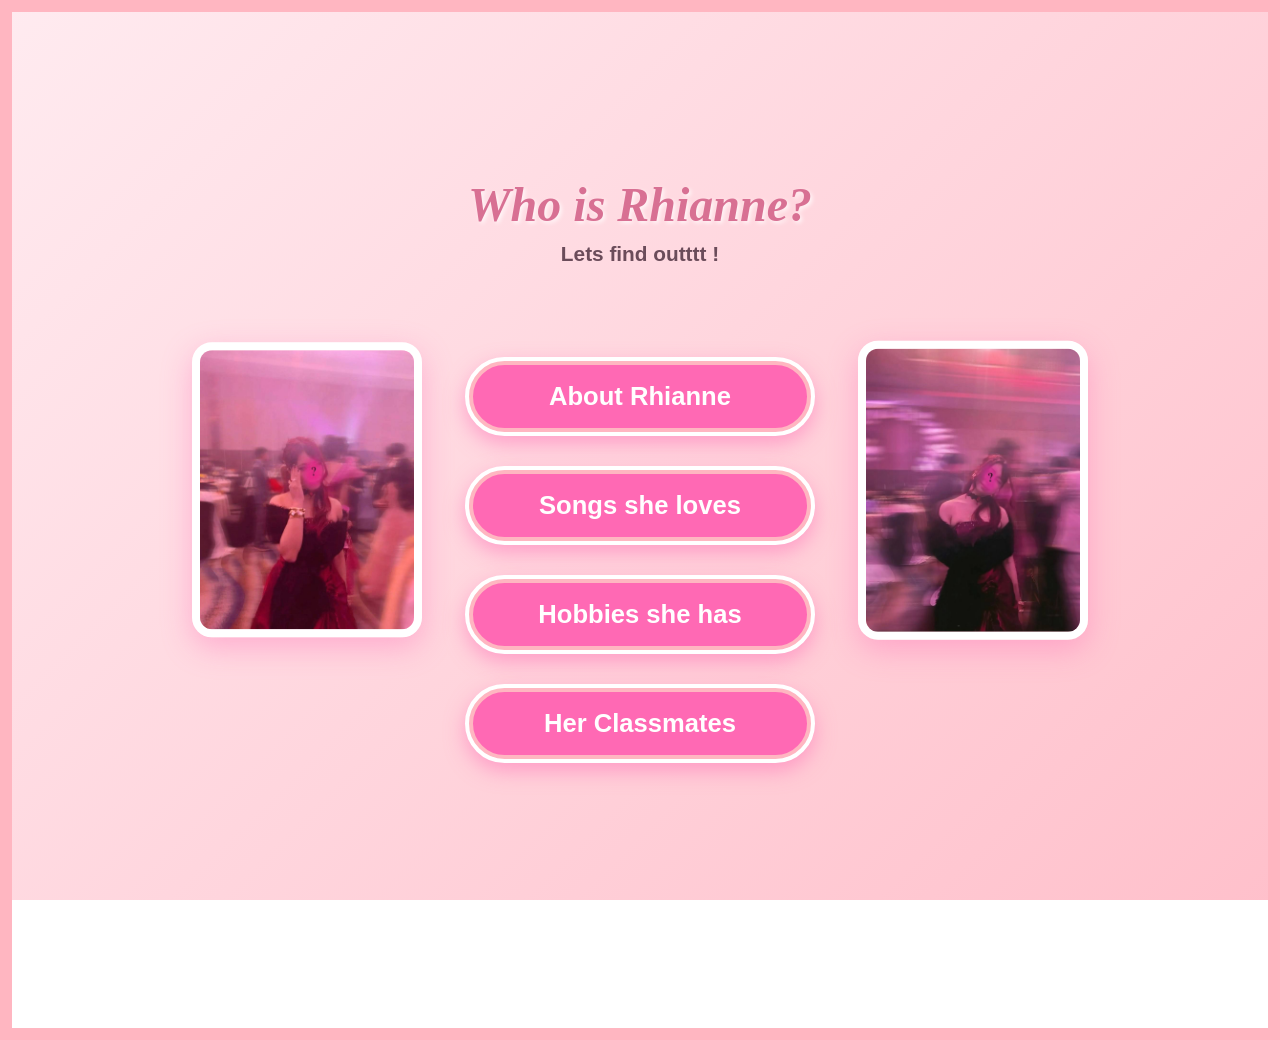
<file: index.html>
<!DOCTYPE html>
<html lang="en">
<head>
    <meta charset="UTF-8">
    <meta name="viewport" content="width=device-width, initial-scale=1.0">
    <title>Rika's Music World</title>
    <link rel="stylesheet" href="styles.css">
</head>
<body>

       <!-- Floating Elements (Lots of them!) -->
    <div class="floating-elements">
        
        <!-- Music Notes -->
        <div class="float-item float-note">♪</div>
        <div class="float-item float-note">♫</div>
        <div class="float-item float-note">♬</div>
        <div class="float-item float-note">♪</div>
        <div class="float-item float-note">♫</div>
        
        <!-- White Hearts -->
        <div class="float-item float-white-heart">♡</div>
        <div class="float-item float-white-heart">♡</div>
        <div class="float-item float-white-heart">♡</div>
        
        <!-- Pink Hearts -->
        <div class="float-item float-pink-heart">♥</div>
        <div class="float-item float-pink-heart">♥</div>
        <div class="float-item float-pink-heart">♥</div>
        
        <!-- Ribbons -->
        <div class="float-item float-ribbon">🎀</div>
        <div class="float-item float-ribbon">🎀</div>
        <div class="float-item float-ribbon">🎀</div>
    </div>

       <div class="front-page">
        
        <!-- Left Image -->
        <img src="left.jpg" alt="Left Decoration" class="big-side-img left-img">
        
        <!-- Right Image -->
        <img src="right.jpg" alt="Right Decoration" class="big-side-img right-img">

        <!-- Center Content (Title & Buttons) -->

        <div class="center-content">
            <header>
                <h1>Who is Rhianne?</h1>
                <p>Lets find outttt !</p>
            </header>

            <nav class="heart-nav">
                <a href="about.html">About Rhianne</a>
                <a href="songs.html">Songs she loves</a>
                <a href="hobby.html">Hobbies she has</a>
                <a href="classmates.html">Her Classmates</a>
            </nav>
        </div>
</body>
</html>
</file>
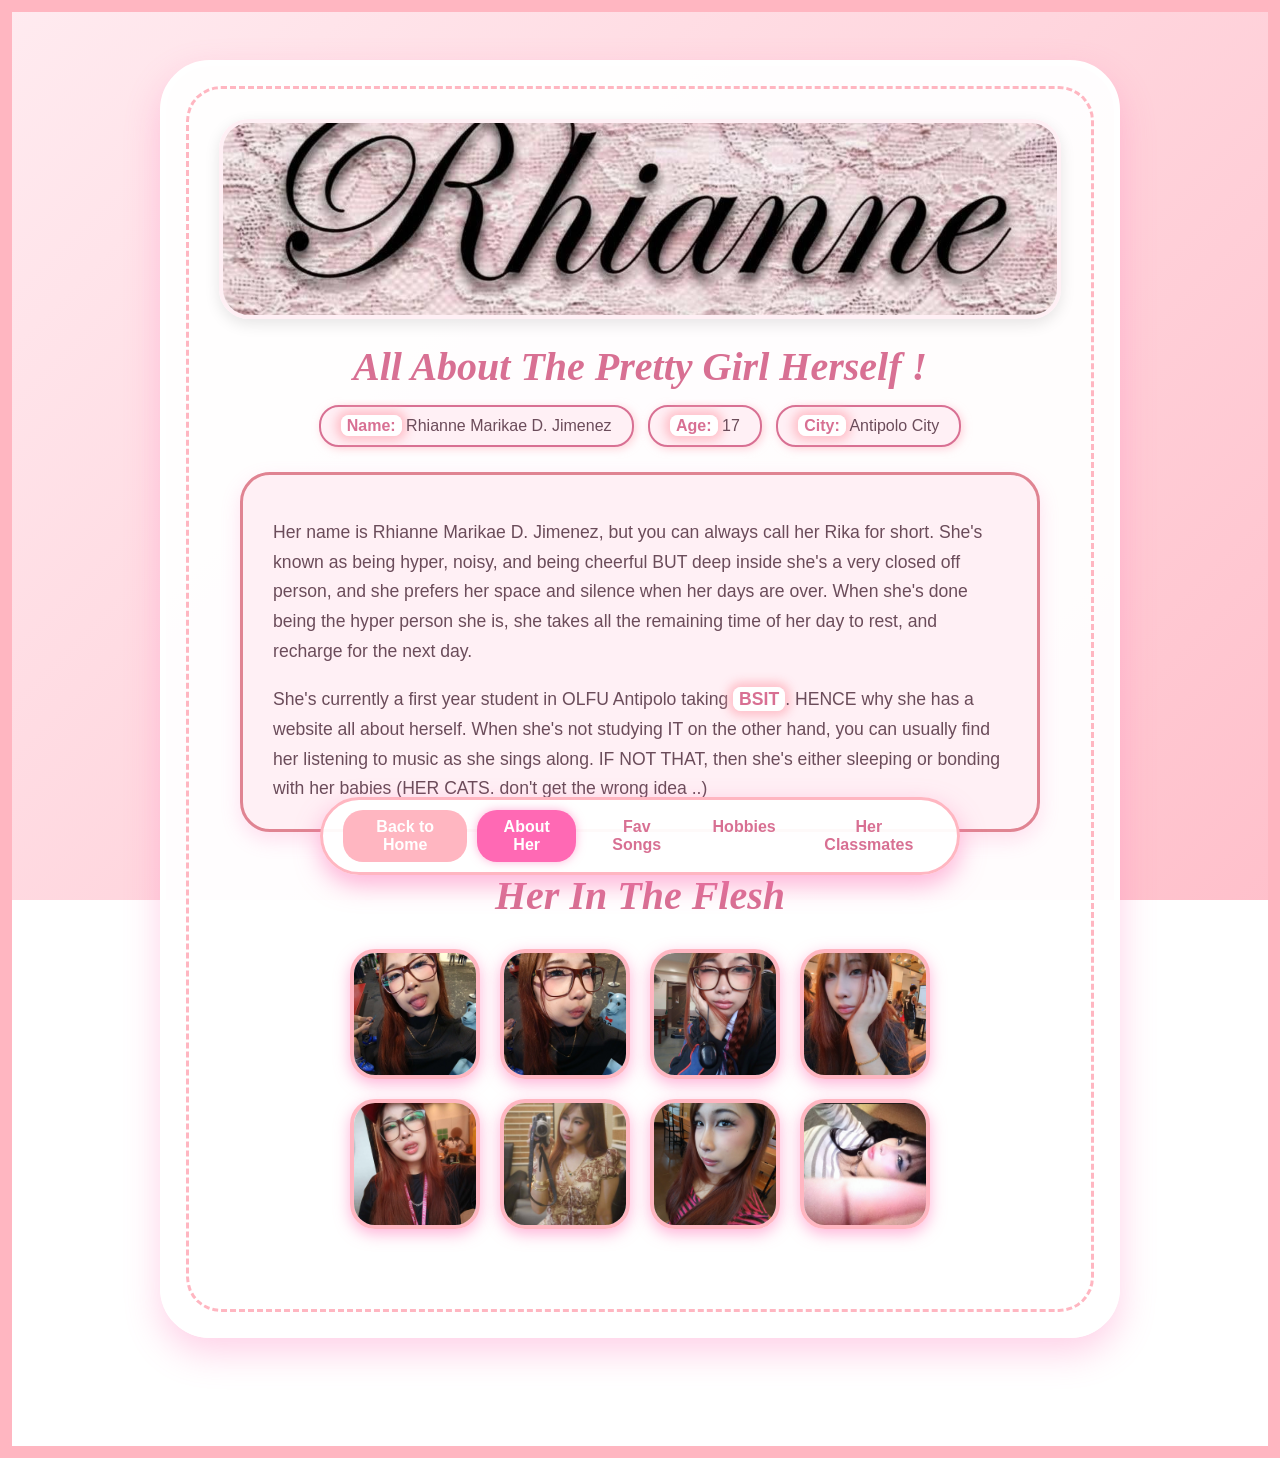
<file: about.html>
<!DOCTYPE html>
<html lang="en">
<head>
    <meta charset="UTF-8">
    <meta name="viewport" content="width=device-width, initial-scale=1.0">
    <title>About Rhianne</title>
    <link rel="stylesheet" href="styles.css">
</head>
<body>
       <!-- Floating Elements (Lots of them!) -->
    <div class="floating-elements">
        
        <!-- Music Notes -->
        <div class="float-item float-note">♪</div>
        <div class="float-item float-note">♫</div>
        <div class="float-item float-note">♬</div>
        <div class="float-item float-note">♪</div>
        <div class="float-item float-note">♫</div>
        
        <!-- White Hearts -->
        <div class="float-item float-white-heart">♡</div>
        <div class="float-item float-white-heart">♡</div>
        <div class="float-item float-white-heart">♡</div>
        
        <!-- Pink Hearts -->
        <div class="float-item float-pink-heart">♥</div>
        <div class="float-item float-pink-heart">♥</div>
        <div class="float-item float-pink-heart">♥</div>
        
        <!-- Ribbons -->
        <div class="float-item float-ribbon">🎀</div>
        <div class="float-item float-ribbon">🎀</div>
        <div class="float-item float-ribbon">🎀</div>
    </div>


    <main>
        <div class="content-card">
            <div class="inner-border">
                <!-- The Banner image -->
                <img src="image2.jpg" alt="Rhianne Banner" class="banner-img">
                
                <h2>All About The Pretty Girl Herself ! </h2>
                
                
                <div class="info-bubble"><strong>Name:</strong> Rhianne Marikae D. Jimenez</div>
                <div class="info-bubble"><strong>Age:</strong> 17</div>
                <div class="info-bubble"><strong>City:</strong> Antipolo City</div>
                
                               <div class="story-bubble">
                    <p>
                        Her name is Rhianne Marikae D. Jimenez, but you can always call her Rika for short. She's known as being hyper, noisy, and being cheerful BUT deep inside she's a very closed off person, and she prefers her space and silence when her days are over. When she's done being the hyper person she is, she takes all the remaining time of her day to rest, and recharge for the next day. 
                    </p>

                    <p>
                        She's currently a first year student in OLFU Antipolo taking <strong>BSIT</strong>. HENCE why she has a website all about herself. When she's not studying IT on the other hand, you can usually find her listening to music as she sings along. IF NOT THAT, then she's either sleeping or bonding with her babies (HER CATS. don't get the wrong idea ..)
                    </p>
                </div>

                <!-- Silly Images Heart Grid -->
                                <h2 style="color: #d87093; font-family: Georgia; margin-top: 30px;">Her In The Flesh</h2>
                
               <div class="heart-photo-grid">
                    <!-- Top Row: 4 images -->
                    <div class="photo-row">
                        <img src="ria1.jpg" alt="Silly 1">
                        <img src="ria2.jpg" alt="Silly 2">
                        <img src="ria3.jpg" alt="Silly 3">
                        <img src="ria4.jpg" alt="Silly 4">
                    </div>
                    
                    <!-- Bottom Row: 4 images -->
                    <div class="photo-row">
                        <img src="ria5.jpg" alt="Silly 5">
                        <img src="ria6.jpg" alt="Silly 6">
                        <img src="ria7.jpg" alt="Silly 7">
                        <img src="ria8.jpg" alt="Silly 8">
                    </div>
                </div>

                    <!-- Bottom Navigation -->
    <nav class="bottom-nav">
        
        <a href="index.html" class="home-btn">Back to Home</a>
        <a href="about.html" class="active">About Her</a>
        <a href="songs.html">Fav Songs</a>
        <a href="hobby.html">Hobbies</a>
        <a href="classmates.html">Her Classmates</a>
    </nav>
</body>
</html>
</file>
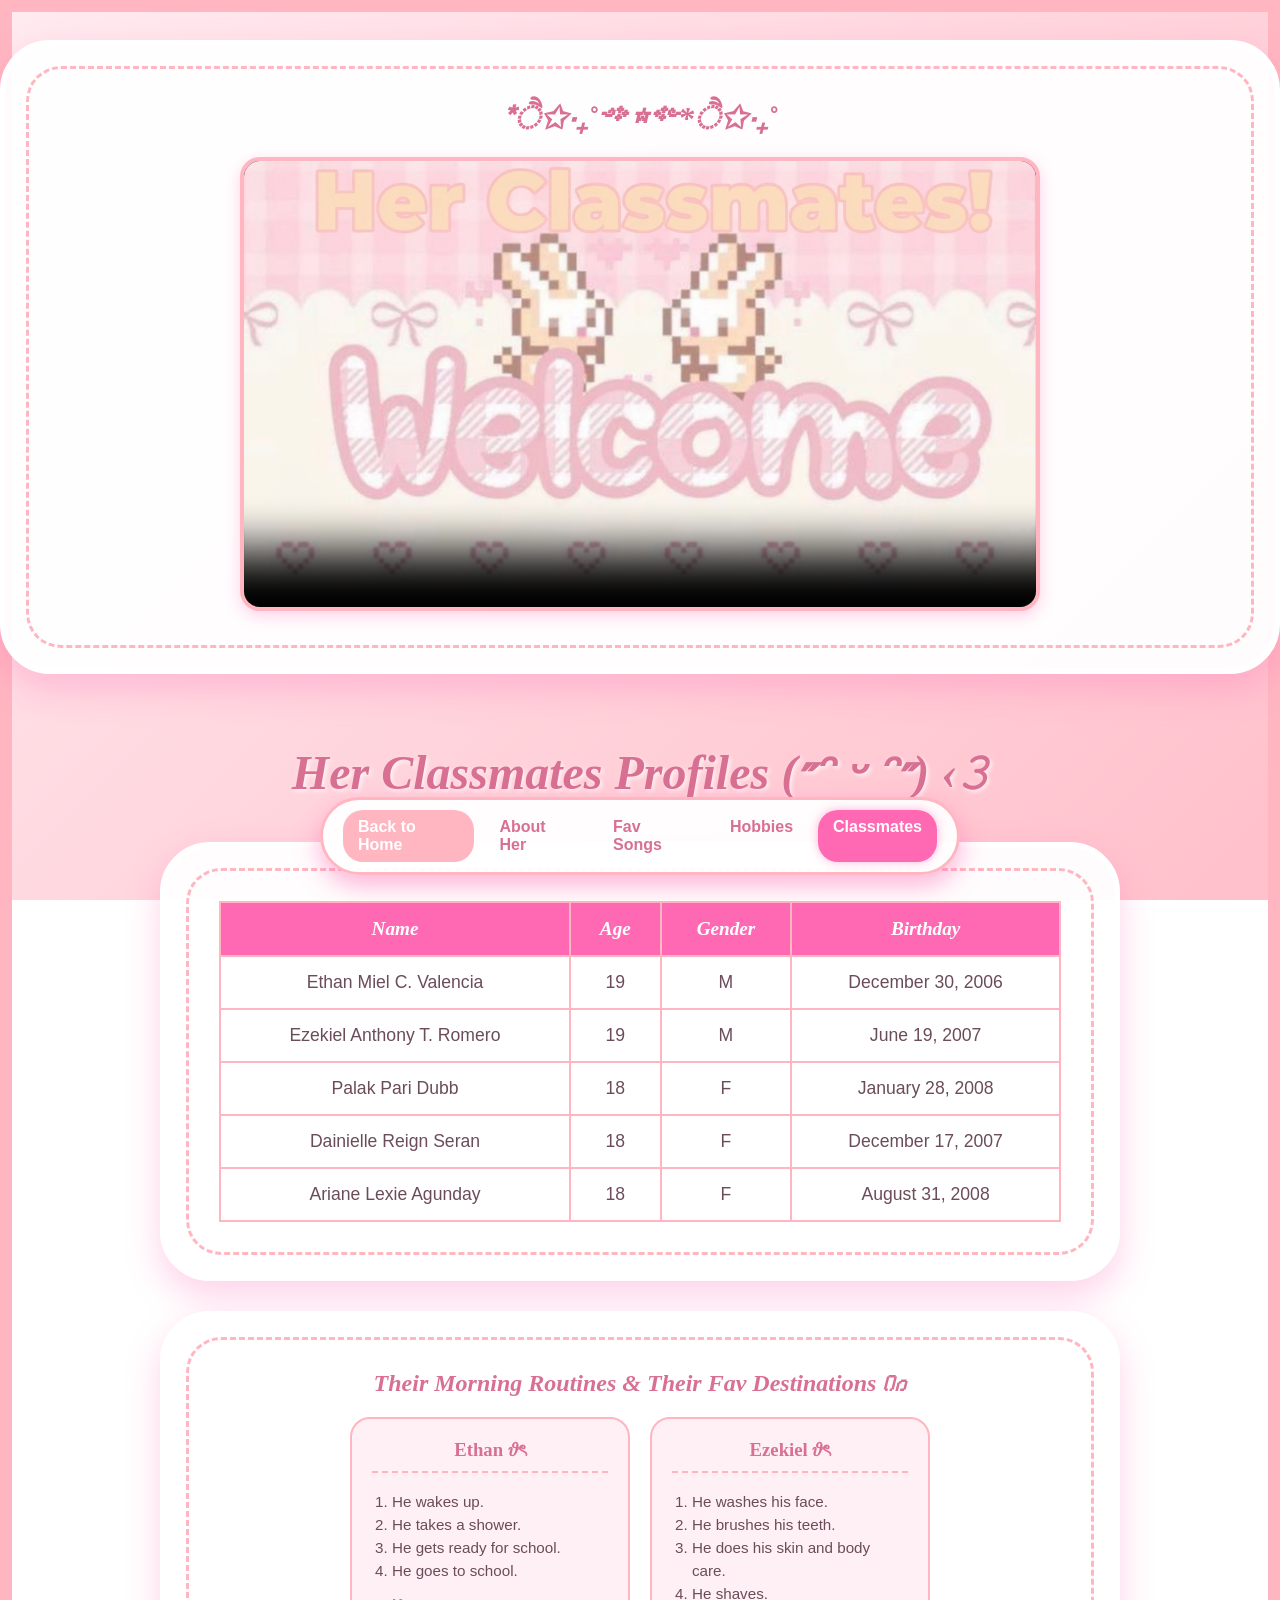
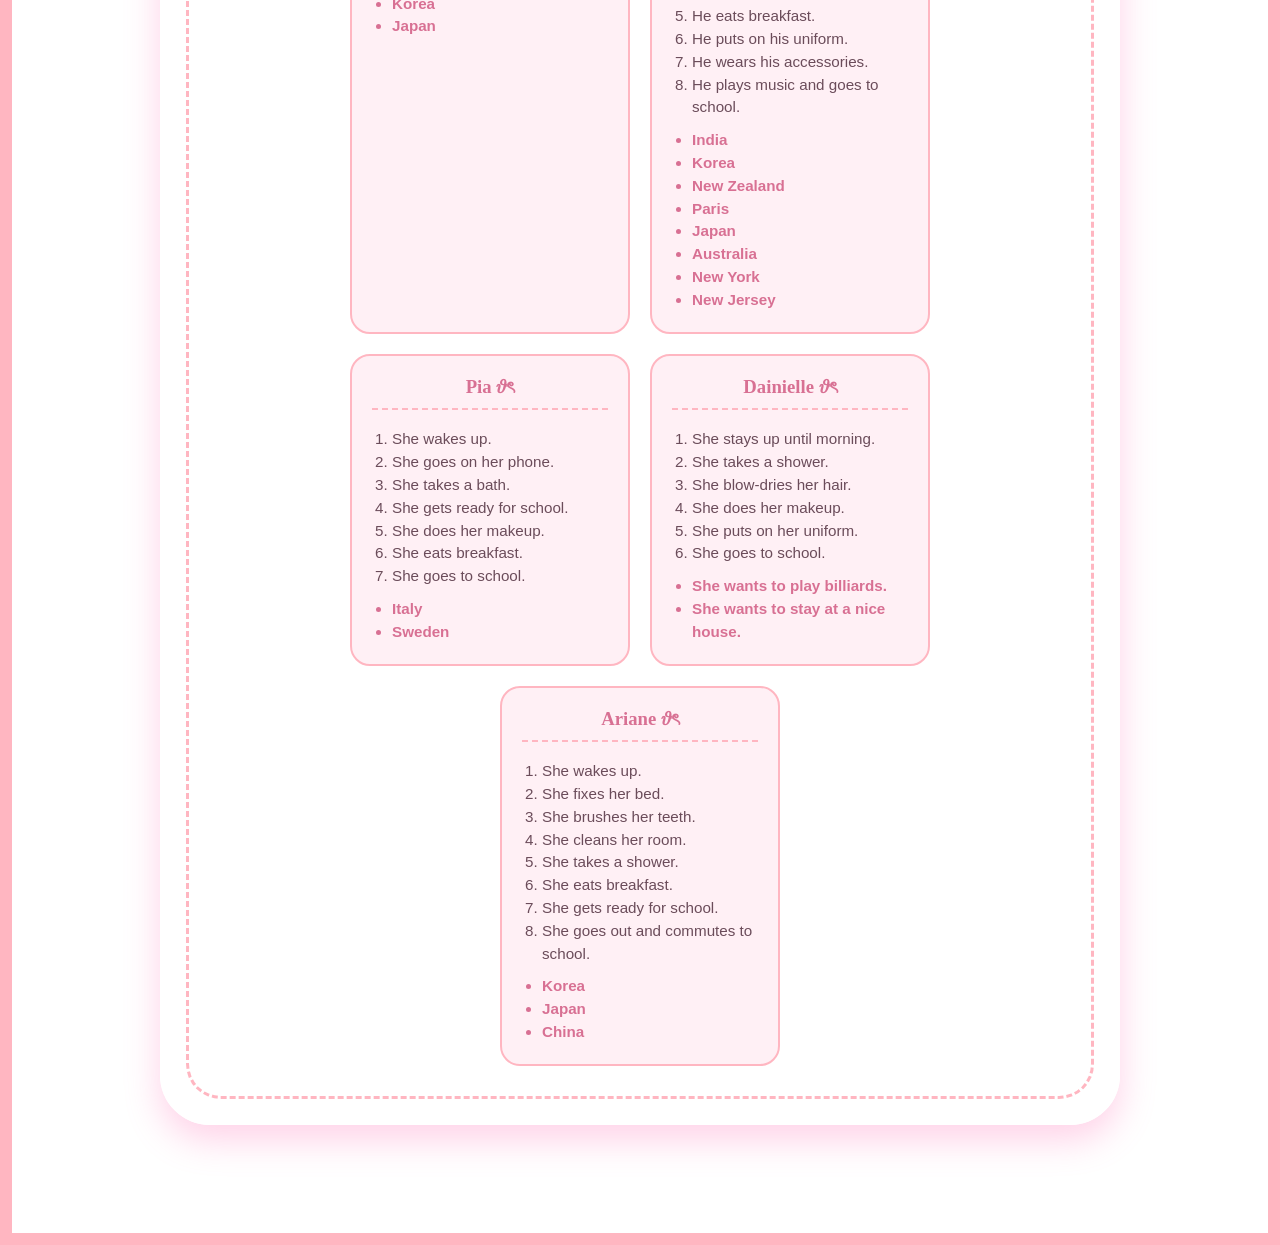
<file: classmates.html>
<!DOCTYPE html>
<html lang="en-US">
<head>
    <meta charset="UTF-8">
    <meta name="viewport" content="width=device-width, initial-scale=1.0">
    <title>All about her Classmates</title>
    
    <link rel="stylesheet" href="style.css">
</head>
<body>

    <div class="content-card video-container">
        <div class="inner-border">
            <h2 class="video-title">*ੈ✩‧₊˚༺☆༻*ੈ✩‧₊˚</h2>
            
            <video class="group-video" controls poster="thumbnail.jpg">
                <source src="video.mp4" type="video/mp4">
                Your browser does not support the video tag.
            </video>
        </div>
    </div>

    <div class="floating-elements">
        <div class="float-item float-note">♪</div>
        <div class="float-item float-note">♪</div>
        <div class="float-item float-note">♪</div>
        <div class="float-item float-note">♪</div>

        <div class="float-item float-white-heart">♡</div>
        <div class="float-item float-white-heart">♡</div>
        <div class="float-item float-white-heart">♡</div>
        <div class="float-item float-white-heart">♡</div>

        <div class="float-item float-pink-heart">♥</div>
        <div class="float-item float-pink-heart">♥</div>
        <div class="float-item float-pink-heart">♥</div>
        <div class="float-item float-pink-heart">♥</div>

        <div class="float-item float-ribbon">🎀</div>
        <div class="float-item float-ribbon">🎀</div>
        <div class="float-item float-ribbon">🎀</div>
        <div class="float-item float-ribbon">🎀</div>

        <div class="float-item float-note">♫</div>
        <div class="float-item float-note">♫</div>
        <div class="float-item float-note">♫</div>
        <div class="float-item float-note">♫</div>

    </div>

    <main>
        <header>
            <h1>Her Classmates Profiles (˶ᵔ ᵕ ᵔ˶) ‹𝟹 </h1>
        </header>

        <!-- THE TABLE SECTION -->
        <div class="content-card">
            <div class="inner-border">
                <table>
                    <thead>
                        <tr>
                            <th>Name</th>
                            <th>Age</th>
                            <th>Gender</th>
                            <th>Birthday</th>
                        </tr>
                    </thead>
                    <tbody>
                        <tr>
                            <td>Ethan Miel C. Valencia</td>
                            <td>19</td>
                            <td>M</td>
                            <td>December 30, 2006</td>
                        </tr>
                        <tr>
                            <td>Ezekiel Anthony T. Romero</td>
                            <td>19</td>
                            <td>M</td>
                            <td>June 19, 2007</td>
                        </tr>
                        <tr>
                            <td>Palak Pari Dubb</td>
                            <td>18</td>
                            <td>F</td>
                            <td>January 28, 2008</td>
                        </tr>
                        <tr>
                            <td>Dainielle Reign Seran</td>
                            <td>18</td>
                            <td>F</td>
                            <td>December 17, 2007</td>
                        </tr>
                        <tr>
                            <td>Ariane Lexie Agunday</td>
                            <td>18</td>
                            <td>F</td>
                            <td>August 31, 2008</td>
                        </tr>
                    </tbody>
                </table>
            </div>
        </div>

        <!-- THE LISTS SECTION (Based on your whiteboard notes) -->
        <div class="content-card" style="margin-top: 30px;">
            <div class="inner-border">
                <h2 style="font-family: Georgia; color: #d87093; font-style: italic; margin-top: 0;">Their Morning Routines & Their Fav Destinations Ი𐑼 </h2>
                
                <div class="list-container">
                    <!-- Student 1 -->
                    <div class="student-list">
                        <h3>Ethan 𝜗ৎ </h3>
                        <ol>
                            <li>He wakes up.</li>
                            <li>He takes a shower.</li>
                            <li>He gets ready for school.</li>
                            <li>He goes to school.</li>
                        </ol>
                        <ul>
                            <li>Korea</li>
                            <li>Japan</li>
                        </ul>
                    </div>

                    <!-- Student 2 -->
                    <div class="student-list">
                        <h3>Ezekiel 𝜗ৎ </h3>
                        <ol>
                            <li>He washes his face.</li>
                            <li>He brushes his teeth.</li>
                            <li>He does his skin and body care.</li>
                            <li>He shaves.</li>
                            <li>He eats breakfast.</li>
                            <li>He puts on his uniform.</li>
                            <li>He wears his accessories.</li>
                            <li>He plays music and goes to school.</li>
                        </ol>
                        <ul>
                            <li>India</li>
                            <li>Korea</li>
                            <li>New Zealand</li>
                            <li>Paris</li>
                            <li>Japan</li>
                            <li>Australia</li>
                            <li>New York</li>
                            <li>New Jersey</li>
                        </ul>
                    </div>

                    <!-- Student 3 -->
                    <div class="student-list">
                        <h3>Pia 𝜗ৎ </h3>
                        <ol>
                            <li>She wakes up.</li>
                            <li>She goes on her phone.</li>
                            <li>She takes a bath.</li>
                            <li>She gets ready for school.</li>
                            <li>She does her makeup.</li>
                            <li>She eats breakfast.</li>
                            <li>She goes to school.</li>
                        </ol>
                        <ul>
                            <li>Italy</li>
                            <li>Sweden</li>
                        </ul>
                    </div>

                    <!-- Student 4 -->
                    <div class="student-list">
                        <h3>Dainielle 𝜗ৎ </h3>
                        <ol>
                            <li>She stays up until morning.</li>
                            <li>She takes a shower.</li>
                            <li>She blow-dries her hair.</li>
                            <li>She does her makeup.</li>
                            <li>She puts on her uniform.</li>
                            <li>She goes to school.</li>
                        </ol>
                        <ul>
                            <li>She wants to play billiards.</li>
                            <li>She wants to stay at a nice house.</li>
                        </ul>
                    </div>

                    <!-- Student 5 -->
                    <div class="student-list">
                        <h3>Ariane 𝜗ৎ </h3>
                        <ol>
                            <li>She wakes up.</li>
                            <li>She fixes her bed.</li>
                            <li>She brushes her teeth.</li>
                            <li>She cleans her room.</li>
                            <li>She takes a shower.</li>
                            <li>She eats breakfast.</li>
                            <li>She gets ready for school.</li>
                            <li>She goes out and commutes to school.</li>
                        </ol>
                        <ul>
                            <li>Korea</li>
                            <li>Japan</li>
                            <li>China</li>
                        </ul>
                    </div>
                </div>
            </div>
        </div>
    </main>

<nav class="bottom-nav">
        <a href="index.html" class="home-btn">Back to Home</a>
        <a href="about.html" >About Her</a>
        <a href="songs.html">Fav Songs</a>
        <a href="hobby.html">Hobbies</a>
     <a href="classmates.html"class="active">Classmates</a>
    </nav>
    
</body>
</html>
</file>
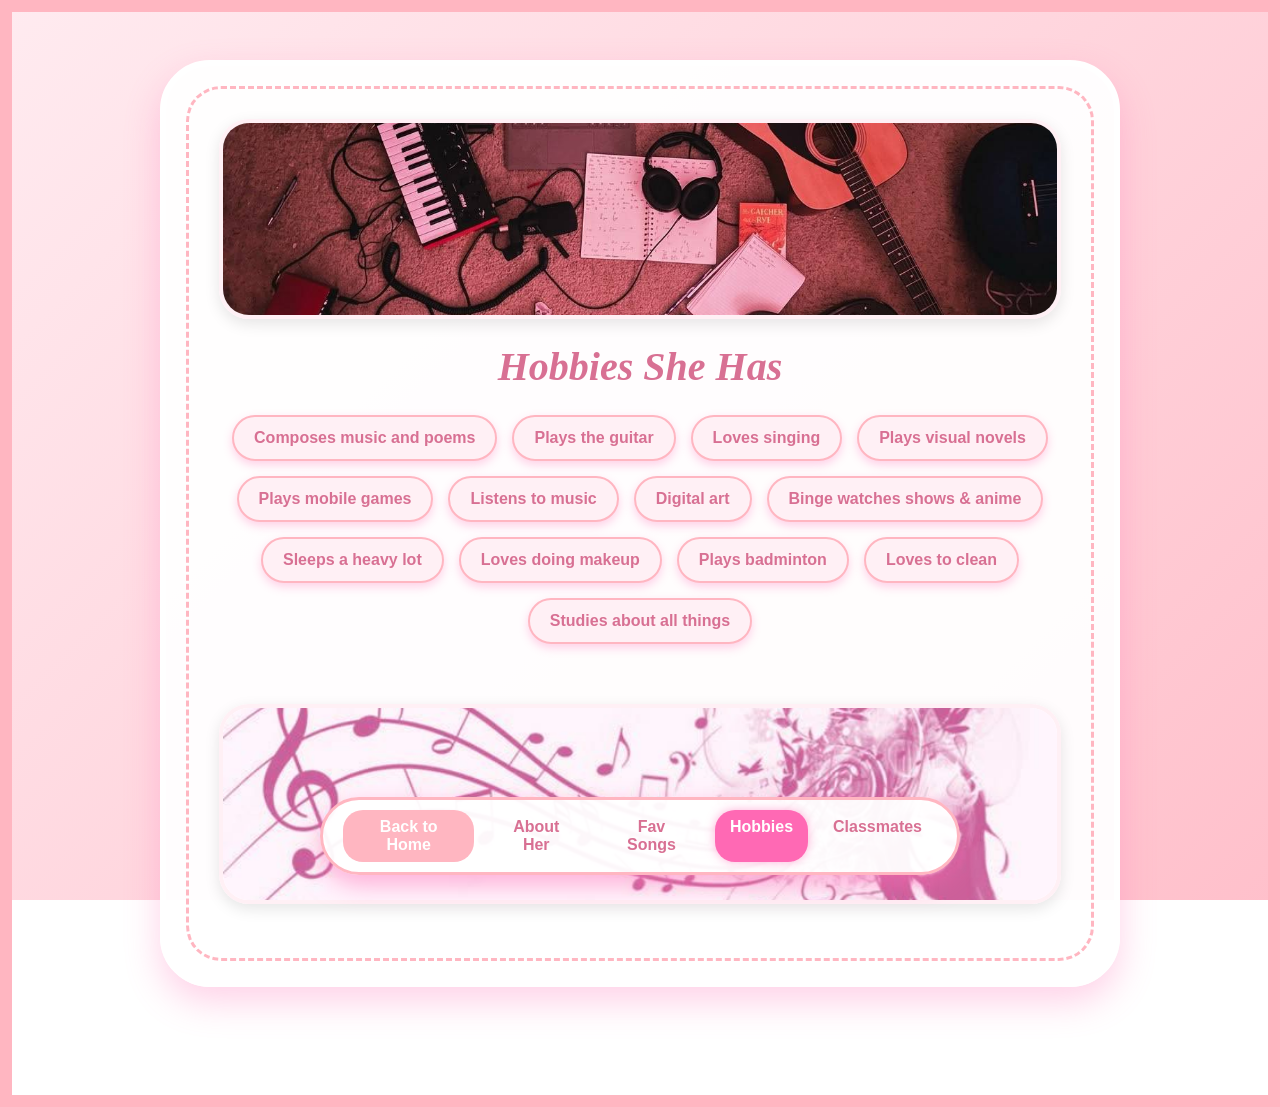
<file: hobby.html>
<!DOCTYPE html>
<html lang="en">
<head>
    <meta charset="UTF-8">
    <meta name="viewport" content="width=device-width, initial-scale=1.0">
    <title>Hobbies She Has</title>
    <link rel="stylesheet" href="styles.css">
</head>
<body>
    <!-- Floating Elements -->
    <div class="floating-elements">
        <div class="float-item float-note">♪</div>
        <div class="float-item float-white-heart">♡</div>
        <div class="float-item float-pink-heart">♥</div>
        <div class="float-item float-ribbon">🎀</div>
        <div class="float-item float-note">♫</div>
        <div class="float-item float-white-heart">♡</div>
    </div>

    <main>
        <div class="content-card">
            <div class="inner-border">
                <!-- Top Banner -->
                <img src="image4.jpg" alt="Music Setup Banner" class="banner-img">
                
                <h2>Hobbies She Has</h2>
                
                <!-- The Hobby Boxes Grid -->
                <div class="hobby-grid">
                    <div class="hobby-box">Composes music and poems</div>
                    <div class="hobby-box">Plays the guitar</div>
                    <div class="hobby-box">Loves singing</div>
                    <div class="hobby-box">Plays visual novels</div>
                    <div class="hobby-box">Plays mobile games</div>
                    <div class="hobby-box">Listens to music</div>
                    <div class="hobby-box">Digital art</div>
                    <div class="hobby-box">Binge watches shows & anime</div>
                    <div class="hobby-box">Sleeps a heavy lot</div>
                    <div class="hobby-box">Loves doing makeup</div>
                    <div class="hobby-box">Plays badminton</div>
                    <div class="hobby-box">Loves to clean</div>
                    <div class="hobby-box">Studies about all things</div>
                </div>
                
                <!-- Bottom Banner -->
                <img src="image1.jpg" alt="Pink Music Notes Banner" class="banner-img" style="margin-top: 30px;">
                
                    <!-- Bottom Navigation -->
    <nav class="bottom-nav">
        <a href="index.html" class="home-btn">Back to Home</a>
        <a href="about.html">About Her</a>
        <a href="songs.html">Fav Songs</a>
        <a href="hobby.html" class="active">Hobbies</a>
        <a href="classmates.html">Classmates</a>
    </nav>
</body>
</html>
</file>
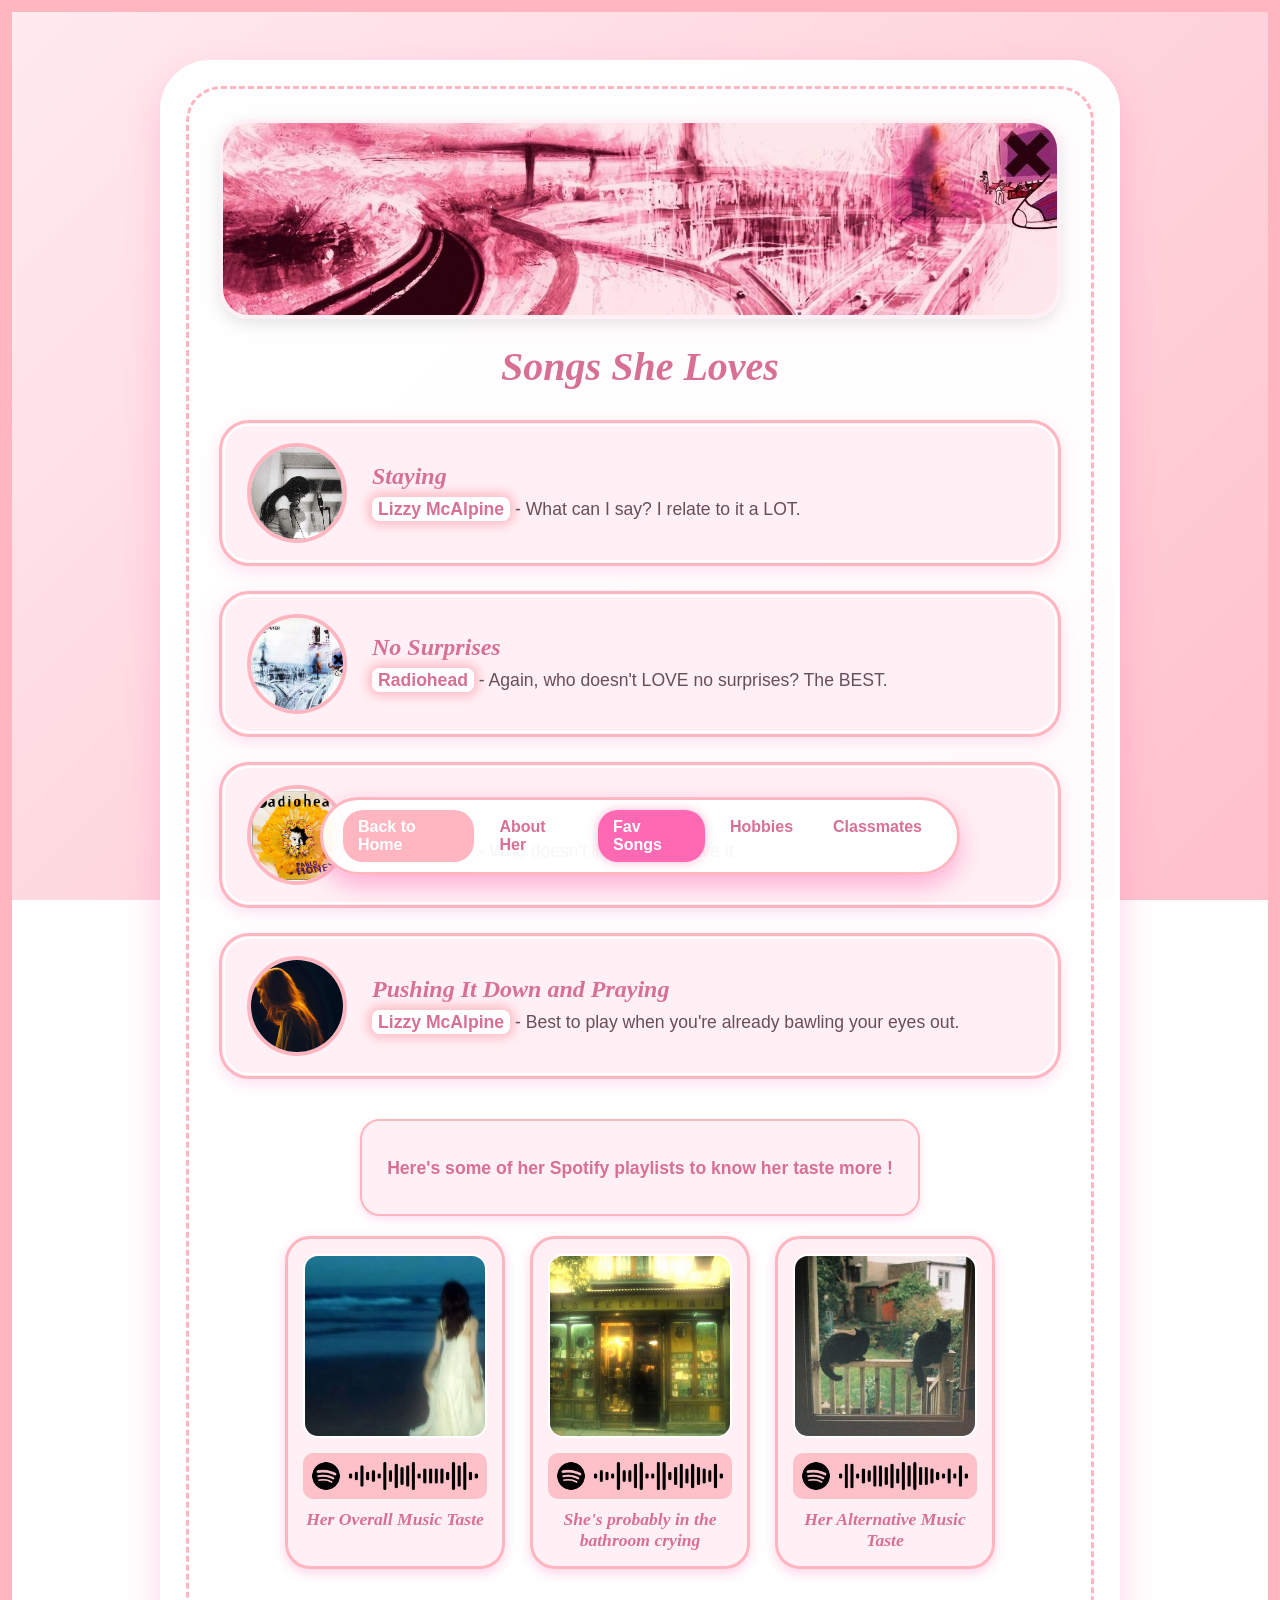
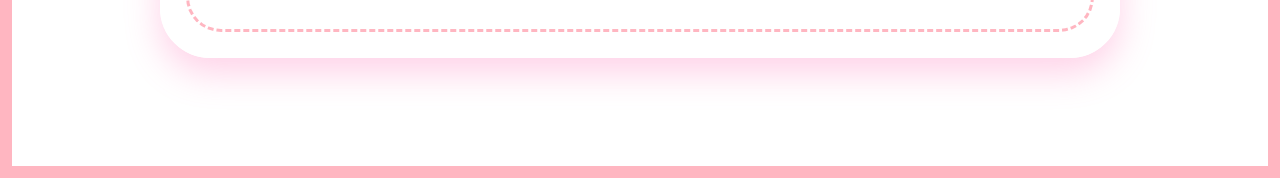
<file: songs.html>
<!DOCTYPE html>
<html lang="en">
<head>
    <meta charset="UTF-8">
    <meta name="viewport" content="width=device-width, initial-scale=1.0">
    <title>Songs She Loves</title>
    <link rel="stylesheet" href="styles.css">
</head>
<body>
    <!-- Floating Elements -->
    <div class="floating-elements">
        <div class="float-item float-note">♪</div>
        <div class="float-item float-note">♫</div>
        <div class="float-item float-note">♬</div>
        <div class="float-item float-white-heart">♡</div>
        <div class="float-item float-white-heart">♡</div>
        <div class="float-item float-pink-heart">♥</div>
        <div class="float-item float-pink-heart">♥</div>
        <div class="float-item float-ribbon">🎀</div>
        <div class="float-item float-ribbon">🎀</div>
    </div>

    <main>
        <div class="content-card">
            <div class="inner-border">
                
                <!-- Banner -->
                <img src="image3.jpg" alt="Songs Banner" class="banner-img">
                <h2>Songs She Loves</h2>
                
                <!-- THE 4 SONGS (No Links) -->
                <div class="song-container">
                    
                    <!-- Song 1 -->
                    <div class="song-bubble">
                        <img src="song1.jpg" alt="Album Cover" class="album-cover">
                        <div class="song-info">
                            <h3 class="song-title">Staying</h3>
                            <p class="song-artist"><strong>Lizzy McAlpine</strong> - What can I say? I relate to it a LOT.</p>
                        </div>
                    </div>

                    <!-- Song 2 -->
                    <div class="song-bubble">
                        <img src="song2.jpg" alt="Album Cover" class="album-cover">
                        <div class="song-info">
                            <h3 class="song-title">No Surprises</h3>
                            <p class="song-artist"><strong>Radiohead</strong> - Again, who doesn't LOVE no surprises? The BEST.</p>
                        </div>
                    </div>

                    <!-- Song 3 -->
                    <div class="song-bubble">
                        <img src="song3.jpg" alt="Album Cover" class="album-cover">
                        <div class="song-info">
                            <h3 class="song-title">Creep</h3>
                            <p class="song-artist"><strong>Radiohead</strong> - Who doesn't like creep? Love it.</p>
                        </div>
                    </div>

                    <!-- Song 4 -->
                    <div class="song-bubble">
                        <img src="song4.jpg" alt="Album Cover" class="album-cover">
                        <div class="song-info">
                            <h3 class="song-title">Pushing It Down and Praying</h3>
                            <p class="song-artist"><strong>Lizzy McAlpine</strong> - Best to play when you're already bawling your eyes out.</p>
                        </div>
                    </div>

                </div> <!-- END OF SONGS -->


                <!-- THE 3 PLAYLISTS (With Spotify Codes) -->
                <div class="playlist-section">
                    
                    <div class="playlist-text-bubble">
                        <p>Here's some of her Spotify playlists to know her taste more !</p>
                    </div>

                    <div class="playlist-links">
                        
                        <!-- Playlist 1 -->
                        <div class="playlist-bubble">
                            <img src="playlist1.jpg" alt="Her Overall Music Taste" class="playlist-square-img">
                            <!-- Replace code1.jpg with your actual Spotify code image -->
                            <img src="code1.jpg" alt="Spotify Code 1" class="playlist-code-img">
                            <h4>Her Overall Music Taste</h4>
                        </div>

                        <!-- Playlist 2 -->
                        <div class="playlist-bubble">
                            <img src="playlist2.jpg" alt="She's probably in the bathroom crying" class="playlist-square-img">
                            <img src="code2.jpg" alt="Spotify Code 2" class="playlist-code-img">
                            <h4>She's probably in the bathroom crying</h4>
                        </div>

                        <!-- Playlist 3 -->
                        <div class="playlist-bubble">
                            <img src="playlist3.jpg" alt="Her Alternative Music Taste" class="playlist-square-img">
                            <img src="code3.jpg" alt="Spotify Code 3" class="playlist-code-img">
                            <h4>Her Alternative Music Taste</h4>
                        </div>

                    </div>
                </div> <!-- END OF PLAYLISTS -->

            </div>
        </div>
    </main>

    <!-- Bottom Navigation -->
    <nav class="bottom-nav">
        <a href="index.html" class="home-btn">Back to Home</a>
        <a href="about.html">About Her</a>
        <a href="songs.html" class="active">Fav Songs</a>
        <a href="hobby.html">Hobbies</a>
       <a href="classmates.html">Classmates</a>
    </nav>
</body>
</html>
</file>
<file: styles.css>
/* 
========================================================================
   MY WEBSITE STYLESHEET
   Theme: Cute, Pink, Coquette, Music
   Made by: Rhianne (Rika)
========================================================================
*/

/* --- 1. BASIC RESET & GLOBAL STYLES --- */
/* This makes sure padding and borders don't make elements bigger than they should be */
* {
    box-sizing: border-box;
}

body {
    /* Using standard fonts so it looks pretty on any computer */
    font-family: 'Trebuchet MS', 'Lucida Sans Unicode', 'Lucida Grande', 'Lucida Sans', Arial, sans-serif; 
    margin: 0;
    padding: 0;
    /* Soft pink gradient background */
    background-color: #ffebf0;
    background: linear-gradient(135deg, #ffebf0 0%, #ffc0cb 100%);
    background-attachment: fixed;
    color: #6b4c5a; /* Dark rose text so it's easy to read */
    min-height: 100vh;
    overflow-x: hidden; /* Stops side scrolling */
    
    /* THE OUTER PAGE BORDER: I used an inset shadow to make a pink border around the screen */
    box-shadow: inset 0 0 0 12px #ffb6c1; 
}


/* --- 2. FLOATING BACKGROUND ELEMENTS --- */
/* This keeps the notes and hearts stuck in the background */
.floating-elements {
    position: fixed;
    top: 0;
    left: 0;
    width: 100%;
    height: 100%;
    pointer-events: none; /* Lets me click things through them */
    z-index: -1;
    overflow: hidden;
}

/* Setting up the animation for floating up */
.float-item {
    position: absolute;
    bottom: -50px;
    animation: floatUp 12s infinite linear; 
}

/* The colors and sizes of the floating things */
.float-note { font-size: 2rem; color: #333333; } 
.float-white-heart { font-size: 2rem; color: #ffffff; text-shadow: 0 0 5px #ffb6c1; } 
.float-pink-heart { font-size: 2rem; color: #ff69b4; } 
.float-ribbon { font-size: 2.5rem; } 

/* Positioning each item so they are scattered everywhere */
.float-item:nth-child(1) { left: 5%; animation-duration: 11s; animation-delay: 0s; }
.float-item:nth-child(2) { left: 15%; animation-duration: 15s; animation-delay: 2s; }
.float-item:nth-child(3) { left: 25%; animation-duration: 9s; animation-delay: 5s; }
.float-item:nth-child(4) { left: 35%; animation-duration: 14s; animation-delay: 1s; }
.float-item:nth-child(5) { left: 45%; animation-duration: 10s; animation-delay: 4s; }
.float-item:nth-child(6) { left: 55%; animation-duration: 16s; animation-delay: 3s; }
.float-item:nth-child(7) { left: 65%; animation-duration: 12s; animation-delay: 6s; }
.float-item:nth-child(8) { left: 75%; animation-duration: 13s; animation-delay: 2s; }
.float-item:nth-child(9) { left: 85%; animation-duration: 10s; animation-delay: 7s; }
.float-item:nth-child(10) { left: 95%; animation-duration: 14s; animation-delay: 0s; }
.float-item:nth-child(11) { left: 10%; animation-duration: 18s; animation-delay: 3s; }
.float-item:nth-child(12) { left: 40%; animation-duration: 11s; animation-delay: 8s; }
.float-item:nth-child(13) { left: 70%; animation-duration: 15s; animation-delay: 5s; }
.float-item:nth-child(14) { left: 90%; animation-duration: 12s; animation-delay: 1s; }

/* The actual animation that makes them float up */
@keyframes floatUp {
    0% { transform: translateY(0) rotate(0deg); opacity: 0; }
    10% { opacity: 1; }
    90% { opacity: 1; }
    100% { transform: translateY(-110vh) rotate(360deg); opacity: 0; }
}


/* --- 3. HEADERS & TEXT FORMATTING --- */
header {
    text-align: center;
    padding: 40px 20px;
}

header h1 {
    /* Using Georgia for that fancy, elegant look */
    font-family: Georgia, 'Times New Roman', Times, serif; 
    font-style: italic; 
    font-size: 3.5rem; 
    margin: 0;
    color: #d87093;
    text-shadow: 2px 2px 4px rgba(255, 255, 255, 0.8);
}

header p {
    font-size: 1.3rem;
    margin-top: 10px;
    font-weight: bold;
}

/* I wanted the bolded text to look like it's glowing */
strong {
    background-color: #ffffff;
    box-shadow: 0 0 10px 5px rgba(255, 182, 193, 0.8); 
    padding: 2px 6px;
    border-radius: 8px;
    color: #d87093;
}


/* --- 4. FRONT PAGE (INDEX) LAYOUT & BIG IMAGES --- */
.front-page {
    position: relative;
    display: flex;
    flex-direction: column;
    justify-content: center;
    align-items: center;
    min-height: 100vh;
    width: 100%;
    
    /* THE FIX: Adds space at the bottom so the buttons fit above the menu */
    padding-top: 40px;
    padding-bottom: 100px; 
}

/* Centers the title and buttons in the middle */
.center-content {
    display: flex;
    flex-direction: column;
    align-items: center;
    z-index: 10; /* Keeps buttons on top */
}

.front-page header {
    padding-bottom: 50px; 
}

/* The styling for the big side images */
.big-side-img {
    position: absolute;
    top: 50%; /* Centers them vertically */
    transform: translateY(-50%); 
    width: 18vw;
    max-width: 280px; 
    height: auto;
    
    border: 8px solid #ffffff; 
    border-radius: 20px; 
    box-shadow: 0 10px 30px rgba(255, 105, 180, 0.4); 
    z-index: 1; 
    object-fit: cover; 
    transition: transform 0.3s ease, box-shadow 0.3s ease;
}

/* Hover effect to make the side images pop! */
.big-side-img:hover {
    transform: translateY(-50%) scale(1.05); 
    box-shadow: 0 15px 40px rgba(255, 20, 147, 0.6); 
}

/* Positions the left image */
.left-img { left: 15vw; }

/* Positions the right image */
.right-img { right: 15vw; }

/* Hide the big images on small phone screens so they don't cover the buttons */
@media (max-width: 900px) {
    .big-side-img { display: none; }
}

/* The container for the big front page buttons */
.heart-nav {
    display: flex;
    flex-direction: column; 
    align-items: center;
    gap: 30px; 
}

/* The cute pill-shaped buttons */
.heart-nav a {
    text-decoration: none;
    color: white;
    font-family: 'Trebuchet MS', sans-serif;
    font-size: 1.6rem; 
    font-weight: bold;
    padding: 20px 50px; 
    background-color: #ff69b4; 
    border-radius: 50px; 
    
    /* The double border trick */
    border: 5px solid #ffffff; 
    outline: 4px solid #ffb6c1; 
    outline-offset: -8px;
    
    box-shadow: 0 8px 20px rgba(255, 105, 180, 0.5); 
    transition: all 0.3s ease; 
    width: 350px; 
    text-align: center;
}

/* When the mouse hovers over the button */
.heart-nav a:hover {
    background-color: #ff1493; 
    transform: translateY(-5px) scale(1.05); 
    box-shadow: 0 12px 25px rgba(255, 20, 147, 0.8);
}


/* --- 5. MAIN CONTENT PAGES (About, Songs, Hobbies) --- */
main {
    max-width: 800px;
    margin: 0 auto;
    padding: 20px;
    /* Added padding so content doesn't touch the bottom nav */
    padding-bottom: 100px; 
}

/* The big white bubble that holds everything */
.content-card {
    background-color: rgba(255, 255, 255, 0.95); 
    border-radius: 50px; 
    padding: 20px; 
    text-align: center;
    border: 6px solid #ffffff;
    box-shadow: 0 15px 35px rgba(255, 105, 180, 0.3);
}

/* The dashed line inside the card */
.inner-border {
    border: 3px dashed #ffb6c1; 
    border-radius: 35px; 
    padding: 40px 30px; 
}

.banner-img {
    width: 100%;
    max-height: 200px;
    object-fit: cover;
    border-radius: 30px;
    margin-bottom: 20px;
    border: 4px solid #fff0f5;
    box-shadow: 0 5px 15px rgba(0,0,0,0.1);
}

.content-card h2 {
    font-family: Georgia, serif;
    font-style: italic;
    font-size: 2.5rem;
    color: #d87093;
    margin-top: 0;
    margin-bottom: 10px;
}

.content-card p {
    font-size: 1.1rem; 
    line-height: 1.6;
}


/* --- 6. ABOUT PAGE SPECIFIC --- */
/* The little bubbles for Name, Age, City */
.info-bubble {
    display: inline-block;
    border: 2px solid #d87093;
    padding: 10px 20px;
    border-radius: 20px; 
    background-color: #fff0f5;
    margin: 5px;
    box-shadow: 2px 2px 8px rgba(255, 182, 193, 0.6);
}

/* The story bubble holding the long paragraphs */
.story-bubble {
    background-color: #fff0f5; 
    border: 3px solid #e08492; 
    border-radius: 30px; 
    padding: 25px 30px; 
    margin: 20px auto 40px auto; 
    text-align: left; 
    box-shadow: 0 8px 20px rgba(255, 105, 180, 0.2); 
    max-width: 95%; 
}

.story-bubble p {
    margin-bottom: 15px;
    line-height: 1.7;
}

.story-bubble p:last-child {
    margin-bottom: 0;
}


/* Making the pictures form a grid */
.heart-photo-grid {
    display: flex;
    flex-direction: column; 
    align-items: center; 
    gap: 20px; /* Space between the two rows */
    margin-top: 30px;
    margin-bottom: 50px;
}

.photo-row {
    display: flex; 
    justify-content: center;
    flex-wrap: wrap; /* Allows images to drop to a new line on small screens */
    gap: 20px; /* Space between images in a row */
}

/* Making the images bigger */
.heart-photo-grid img {
    width: 130px; /* Increased from 110px */
    height: 130px; /* Increased from 110px */
    object-fit: cover;
    border-radius: 25px; 
    border: 4px solid #ffb6c1; 
    box-shadow: 0 5px 15px rgba(255, 105, 180, 0.5); 
    transition: all 0.3s ease;
}

/* Hover effect for the silly photos */
.heart-photo-grid img:hover {
    transform: scale(1.15) rotate(5deg);
    border-color: #ff1493;
    box-shadow: 0 8px 25px rgba(255, 20, 147, 0.7);
    z-index: 10;
}


/* --- 7. SONGS PAGE SPECIFIC --- */
.song-container {
    display: flex;
    flex-direction: column; /* Forces the songs to stack vertically */
    gap: 25px; 
    margin-top: 30px;
    width: 100%;
}

/* The bubbles for each song */
.song-bubble {
    display: flex;
    flex-direction: row; /* Forces image to be on the left, text on right */
    align-items: center; /* Centers the text vertically with the image */
    background-color: #fff0f5;
    border-radius: 30px; 
    padding: 20px 25px;
    border: 3px solid #ffb6c1;
    outline: 2px solid #ffffff; /* Double border effect */
    outline-offset: -6px; 
    box-shadow: 0 5px 15px rgba(255, 105, 180, 0.2);
    transition: 0.3s;
    width: 100%; /* Ensures it takes up the full width of the container */
}

.song-bubble:hover {
    transform: scale(1.02); 
    background-color: #ffe4e1;
}

.album-cover {
    width: 100px; /* Slightly bigger to look balanced */
    height: 100px;
    border-radius: 50%; 
    object-fit: cover;
    margin-right: 25px; /* Pushes the text away from the image */
    border: 4px solid #ffb6c1;
    flex-shrink: 0; /* Prevents the image from getting squished */
}

.song-info {
    text-align: left;
    flex-grow: 1; /* Allows the text to take up the rest of the space */
}

.song-title {
    font-family: Georgia, serif;
    font-style: italic;
    font-size: 1.5rem;
    margin: 0 0 5px 0;
    color: #d87093;
}

.song-artist {
    font-size: 1.1rem;
    margin: 0;
    color: #6b4c5a;
    line-height: 1.5;
}


/* --- 8. HOBBIES PAGE SPECIFIC --- */
.hobby-grid {
    display: flex;
    flex-wrap: wrap; 
    justify-content: center;
    gap: 15px; 
    margin-top: 25px;
    margin-bottom: 30px;
}

.hobby-box {
    background-color: #fff0f5; 
    color: #d87093; 
    font-family: 'Trebuchet MS', sans-serif;
    font-size: 1rem;
    font-weight: bold;
    padding: 12px 20px;
    border-radius: 30px; 
    border: 2px solid #ffb6c1; 
    box-shadow: 0 4px 10px rgba(255, 105, 180, 0.3);
    transition: all 0.3s ease; 
    cursor: default; 
}

.hobby-box:hover {
    background-color: #ff69b4; 
    color: white; 
    border-color: #ffffff; 
    transform: translateY(-5px) scale(1.05); 
    box-shadow: 0 8px 20px rgba(255, 20, 147, 0.6); 
}


/* --- 9. GENERAL BUTTONS --- */
/* The back button used inside the content cards */
.back-btn {
    display: inline-block;
    margin-top: 30px;
    padding: 12px 25px;
    background-color: #ffb6c1;
    color: white;
    text-decoration: none;
    border-radius: 30px;
    font-family: 'Trebuchet MS', sans-serif;
    font-size: 1.2rem;
    font-weight: bold;
    transition: 0.3s;
    border: 3px solid white;
}

.back-btn:hover {
    background-color: #ff69b4;
}


/* --- 10. STICKY BOTTOM NAVIGATION BAR --- */
/* This is the floating menu at the bottom of the screen */
.bottom-nav {
    position: fixed;
    bottom: 25px; 
    left: 50%;
    transform: translateX(-50%);
    display: flex;
    gap: 10px;
    background-color: rgba(255, 255, 255, 0.95); 
    padding: 10px 20px;
    border-radius: 50px;
    border: 3px solid #ffb6c1; 
    box-shadow: 0 10px 25px rgba(255, 105, 180, 0.5); 
    z-index: 999; /* Ensures it floats above everything else */
}

/* Style all the links in the bottom menu */
.bottom-nav a {
    text-decoration: none;
    color: #d87093;
    font-family: 'Trebuchet MS', sans-serif;
    font-size: 1rem;
    font-weight: bold;
    padding: 8px 15px;
    border-radius: 20px;
    transition: all 0.3s ease;
}

.bottom-nav a:hover {
    background-color: #ffe4e1;
    color: #ff1493;
}

/* The "Back to Home" button */
.bottom-nav a.home-btn {
    background-color: #ffb6c1;
    color: white;
}

.bottom-nav a.home-btn:hover {
    background-color: #ff69b4;
}

/* The Active Page (Highlights the page you are currently on) */
.bottom-nav a.active {
    background-color: #ff69b4;
    color: white;
    box-shadow: 0 0 10px rgba(255, 105, 180, 0.5);
}

/* If the screen is small (like a phone), stack the links */
@media (max-width: 600px) {
    .bottom-nav {
        flex-wrap: wrap;
        justify-content: center;
        width: 90%;
        bottom: 10px;
    }
}

/* --- 13. PLAYLIST SECTION --- */

/* Centers the new section */
.playlist-section {
    margin-top: 40px;
    display: flex;
    flex-direction: column;
    align-items: center;
    gap: 20px;
}

/* The pink bubble for the text */
.playlist-text-bubble {
    background-color: #fff0f5;
    border: 2px solid #ffb6c1;
    border-radius: 20px;
    padding: 15px 25px;
    font-weight: bold;
    color: #d87093;
    box-shadow: 0 4px 10px rgba(255, 105, 180, 0.2);
    font-size: 1.1rem;
    text-align: center;
    max-width: 90%;
}

/* Container for the playlist cards */
.playlist-links {
    display: flex;
    flex-wrap: wrap;
    justify-content: center;
    gap: 25px; 
    margin-bottom: 30px;
}

/* The card that holds the square image and the code */
.playlist-bubble {
    display: flex;
    flex-direction: column; 
    align-items: center;
    background-color: #fff0f5; 
    border: 3px solid #ffb6c1;
    border-radius: 25px;
    padding: 15px;
    box-shadow: 0 4px 12px rgba(255, 105, 180, 0.3);
    transition: all 0.3s ease;
    width: 220px; 
}

.playlist-bubble:hover {
    transform: translateY(-5px) scale(1.05);
    border-color: #ff1493;
    box-shadow: 0 8px 20px rgba(255, 20, 147, 0.5);
}

/* The square image */
.playlist-square-img {
    width: 100%;
    aspect-ratio: 1 / 1; 
    object-fit: cover;
    border-radius: 15px;
    border: 2px solid #ffffff;
    margin-bottom: 15px; 
}

/* The Spotify Code banner */
.playlist-code-img {
    width: 100%;
    height: auto;
    border-radius: 10px;
    margin-bottom: 10px;
}

/* Text inside the playlist bubble */
.playlist-bubble h4 {
    margin: 0;
    font-family: Georgia, serif;
    font-style: italic;
    color: #d87093;
    font-size: 1.1rem;
    text-align: center;
}

body {
    font-family: 'Trebuchet MS', 'Lucida Sans Unicode', 'Lucida Grande', 'Lucida Sans', Arial, sans-serif; 
    margin: 0;
    padding: 0;
    background-color: #ffebf0;
    background: linear-gradient(135deg, #ffebf0 0%, #ffc0cb 100%);
    background-attachment: fixed;
    color: #6b4c5a; 
    min-height: 100vh;
    box-shadow: inset 0 0 0 12px #ffb6c1; 
    padding-top: 40px;
    padding-bottom: 100px;
}

/* --- 2. FLOATING BACKGROUND --- */
.floating-elements {
    position: fixed;
    top: 0; left: 0; width: 100%; height: 100%;
    pointer-events: none; z-index: -1; overflow: hidden;
}
.float-item { position: absolute; bottom: -50px; animation: floatUp 12s infinite linear; }
.float-note { font-size: 2rem; color: #333; } 
.float-white-heart { font-size: 2rem; color: #fff; text-shadow: 0 0 5px #ffb6c1; } 
.float-pink-heart { font-size: 2rem; color: #ff69b4; } 
.float-ribbon { font-size: 2.5rem; } 
.float-item:nth-child(1) { left: 5%; animation-duration: 11s; }
.float-item:nth-child(2) { left: 25%; animation-duration: 15s; }
.float-item:nth-child(3) { left: 45%; animation-duration: 9s; }
.float-item:nth-child(4) { left: 65%; animation-duration: 14s; }
.float-item:nth-child(5) { left: 85%; animation-duration: 10s; }

@keyframes floatUp {
    0% { transform: translateY(0) rotate(0deg); opacity: 0; }
    10% { opacity: 1; }
    90% { opacity: 1; }
    100% { transform: translateY(-110vh) rotate(360deg); opacity: 0; }
}

/* --- 3. HEADERS --- */
header { text-align: center; padding: 20px; margin-bottom: 20px; }
header h1 {
    font-family: Georgia, serif; font-style: italic; font-size: 3rem; margin: 0;
    color: #d87093; text-shadow: 2px 2px 4px rgba(255, 255, 255, 0.8);
}

/* --- 4. CARDS & LAYOUT --- */
main { max-width: 1000px; margin: 0 auto; padding: 20px; }
.content-card {
    background-color: rgba(255, 255, 255, 0.95); 
    border-radius: 50px; padding: 20px; text-align: center;
    border: 6px solid #ffffff; box-shadow: 0 15px 35px rgba(255, 105, 180, 0.3);
}
.inner-border { border: 3px dashed #ffb6c1; border-radius: 35px; padding: 30px; overflow-x: auto; }

/* --- 5. STRICT TABLE STYLING --- */
table {
    width: 100%;
    border-collapse: collapse; /* This makes the borders touch like a grid */
    background-color: white;
}

th, td {
    border: 2px solid #ffb6c1; /* Solid pink grid lines */
    padding: 15px;
    text-align: center; /* Centers the text in the columns */
    font-size: 1.1rem;
}

th {
    background-color: #ff69b4; /* Darker pink for headers */
    color: white;
    font-family: Georgia, serif;
    font-style: italic;
    font-size: 1.2rem;
}

/* --- 6. LIST SECTION --- */
.list-container {
    display: flex;
    flex-wrap: wrap;
    justify-content: center;
    gap: 20px;
    text-align: left;
    margin-top: 20px;
}

.student-list {
    background-color: #fff0f5;
    padding: 20px;
    border-radius: 20px;
    border: 2px solid #ffb6c1;
    width: 280px;
}

.student-list h3 {
    margin-top: 0;
    color: #d87093;
    font-family: Georgia, serif;
    border-bottom: 2px dashed #ffb6c1;
    padding-bottom: 10px;
    text-align: center;
}

ol, ul { margin: 0; padding-left: 20px; font-size: 0.95rem; line-height: 1.5; }
ul { color: #d87093; font-weight: bold; margin-top: 10px;}

/* --- 7. VIDEO SECTION --- */
.video-container {
    margin-bottom: 30px; /* Space between the video card and the table card */
}

body {
    font-family: 'Trebuchet MS', 'Lucida Sans Unicode', 'Lucida Grande', 'Lucida Sans', Arial, sans-serif; 
    margin: 0;
    padding: 0;
    background-color: #ffebf0;
    background: linear-gradient(135deg, #ffebf0 0%, #ffc0cb 100%);
    background-attachment: fixed;
    color: #6b4c5a; 
    min-height: 100vh;
    box-shadow: inset 0 0 0 12px #ffb6c1; 
    padding-top: 40px;
    padding-bottom: 100px;
}

/* --- 2. FLOATING BACKGROUND --- */
.floating-elements {
    position: fixed;
    top: 0; left: 0; width: 100%; height: 100%;
    pointer-events: none; z-index: -1; overflow: hidden;
}
.float-item { position: absolute; bottom: -50px; animation: floatUp 12s infinite linear; }
.float-note { font-size: 2rem; color: #333; } 
.float-white-heart { font-size: 2rem; color: #fff; text-shadow: 0 0 5px #ffb6c1; } 
.float-pink-heart { font-size: 2rem; color: #ff69b4; } 
.float-ribbon { font-size: 2.5rem; } 
.float-item:nth-child(1) { left: 5%; animation-duration: 11s; }
.float-item:nth-child(2) { left: 25%; animation-duration: 15s; }
.float-item:nth-child(3) { left: 45%; animation-duration: 9s; }
.float-item:nth-child(4) { left: 65%; animation-duration: 14s; }
.float-item:nth-child(5) { left: 85%; animation-duration: 10s; }

@keyframes floatUp {
    0% { transform: translateY(0) rotate(0deg); opacity: 0; }
    10% { opacity: 1; }
    90% { opacity: 1; }
    100% { transform: translateY(-110vh) rotate(360deg); opacity: 0; }
}

/* --- 3. HEADERS --- */
header { text-align: center; padding: 20px; margin-bottom: 20px; }
header h1 {
    font-family: Georgia, serif; font-style: italic; font-size: 3rem; margin: 0;
    color: #d87093; text-shadow: 2px 2px 4px rgba(255, 255, 255, 0.8);
}

/* --- 4. CARDS & LAYOUT --- */
main { max-width: 1000px; margin: 0 auto; padding: 20px; }
.content-card {
    background-color: rgba(255, 255, 255, 0.95); 
    border-radius: 50px; padding: 20px; text-align: center;
    border: 6px solid #ffffff; box-shadow: 0 15px 35px rgba(255, 105, 180, 0.3);
}
.inner-border { border: 3px dashed #ffb6c1; border-radius: 35px; padding: 30px; overflow-x: auto; }

/* --- 5. STRICT TABLE STYLING --- */
table {
    width: 100%;
    border-collapse: collapse; /* This makes the borders touch like a grid */
    background-color: white;
}

th, td {
    border: 2px solid #ffb6c1; /* Solid pink grid lines */
    padding: 15px;
    text-align: center; /* Centers the text in the columns */
    font-size: 1.1rem;
}

th {
    background-color: #ff69b4; /* Darker pink for headers */
    color: white;
    font-family: Georgia, serif;
    font-style: italic;
    font-size: 1.2rem;
}

/* --- 6. LIST SECTION --- */
.list-container {
    display: flex;
    flex-wrap: wrap;
    justify-content: center;
    gap: 20px;
    text-align: left;
    margin-top: 20px;
}

.student-list {
    background-color: #fff0f5;
    padding: 20px;
    border-radius: 20px;
    border: 2px solid #ffb6c1;
    width: 280px;
}

.student-list h3 {
    margin-top: 0;
    color: #d87093;
    font-family: Georgia, serif;
    border-bottom: 2px dashed #ffb6c1;
    padding-bottom: 10px;
    text-align: center;
}

ol, ul { margin: 0; padding-left: 20px; font-size: 0.95rem; line-height: 1.5; }
ul { color: #d87093; font-weight: bold; margin-top: 10px;}

/* --- 7. VIDEO SECTION --- */
.video-container {
    margin-bottom: 30px; /* Space between the video card and the table card */
}

/* Style for the video element itself */
.group-video {
    width: 100%;
    max-width: 800px; 
    border-radius: 20px; 
    border: 4px solid #ffb6c1; 
    box-shadow: 0 5px 15px rgba(255, 105, 180, 0.3); 
    background-color: #000; 
}

/* Optional: Style the heading above the video */
.video-title {
    font-family: Georgia, serif;
    color: #d87093;
    font-style: italic;
    margin-top: 0;
    margin-bottom: 20px;
    font-size: 2rem;
}

/* --- 8. STICKY BOTTOM NAVIGATION BAR --- */
/* This is the floating menu at the bottom of the screen */
.bottom-nav {
    position: fixed;
    bottom: 25px; 
    left: 50%;
    transform: translateX(-50%);
    display: flex;
    gap: 10px;
    background-color: rgba(255, 255, 255, 0.95); 
    padding: 10px 20px;
    border-radius: 50px;
    border: 3px solid #ffb6c1; 
    box-shadow: 0 10px 25px rgba(255, 105, 180, 0.5); 
    z-index: 999; /* Ensures it floats above everything else */
}

/* Style all the links in the bottom menu */
.bottom-nav a {
    text-decoration: none;
    color: #d87093;
    font-family: 'Trebuchet MS', sans-serif;
    font-size: 1rem;
    font-weight: bold;
    padding: 8px 15px;
    border-radius: 20px;
    transition: all 0.3s ease;
}

.bottom-nav a:hover {
    background-color: #ffe4e1;
    color: #ff1493;
}

/* The "Back to Home" button */
.bottom-nav a.home-btn {
    background-color: #ffb6c1;
    color: white;
}

.bottom-nav a.home-btn:hover {
    background-color: #ff69b4;
}

/* The Active Page (Highlights the page you are currently on) */
.bottom-nav a.active {
    background-color: #ff69b4;
    color: white;
    box-shadow: 0 0 10px rgba(255, 105, 180, 0.5);
}

/* If the screen is small (like a phone), stack the links */
@media (max-width: 600px) {
    .bottom-nav {
        flex-wrap: wrap;
        justify-content: center;
        width: 90%;
        bottom: 10px;
    }
} 

/* Style for the video element itself */
.group-video {
    width: 100%;
    max-width: 800px; 
    border-radius: 20px; 
    border: 4px solid #ffb6c1; 
    box-shadow: 0 5px 15px rgba(255, 105, 180, 0.3); 
    background-color: #000; 
}

/* Optional: Style the heading above the video */
.video-title {
    font-family: Georgia, serif;
    color: #d87093;
    font-style: italic;
    margin-top: 0;
    margin-bottom: 20px;
    font-size: 2rem;
}
</file>
<file: style.css>
* {
    box-sizing: border-box;
}

body {
    font-family: 'Trebuchet MS', 'Lucida Sans Unicode', 'Lucida Grande', 'Lucida Sans', Arial, sans-serif; 
    margin: 0;
    padding: 0;
    background-color: #ffebf0;
    background: linear-gradient(135deg, #ffebf0 0%, #ffc0cb 100%);
    background-attachment: fixed;
    color: #6b4c5a; 
    min-height: 100vh;
    box-shadow: inset 0 0 0 12px #ffb6c1; 
    padding-top: 40px;
    padding-bottom: 100px;
}

/* --- 2. FLOATING BACKGROUND --- */
.floating-elements {
    position: fixed;
    top: 0; left: 0; width: 100%; height: 100%;
    pointer-events: none; z-index: -1; overflow: hidden;
}
.float-item { position: absolute; bottom: -50px; animation: floatUp 12s infinite linear; }
.float-note { font-size: 2rem; color: #333; } 
.float-white-heart { font-size: 2rem; color: #fff; text-shadow: 0 0 5px #ffb6c1; } 
.float-pink-heart { font-size: 2rem; color: #ff69b4; } 
.float-ribbon { font-size: 2.5rem; } 
.float-item:nth-child(1) { left: 5%; animation-duration: 11s; }
.float-item:nth-child(2) { left: 25%; animation-duration: 15s; }
.float-item:nth-child(3) { left: 45%; animation-duration: 9s; }
.float-item:nth-child(4) { left: 65%; animation-duration: 14s; }
.float-item:nth-child(5) { left: 85%; animation-duration: 10s; }

@keyframes floatUp {
    0% { transform: translateY(0) rotate(0deg); opacity: 0; }
    10% { opacity: 1; }
    90% { opacity: 1; }
    100% { transform: translateY(-110vh) rotate(360deg); opacity: 0; }
}

/* --- 3. HEADERS --- */
header { text-align: center; padding: 20px; margin-bottom: 20px; }
header h1 {
    font-family: Georgia, serif; font-style: italic; font-size: 3rem; margin: 0;
    color: #d87093; text-shadow: 2px 2px 4px rgba(255, 255, 255, 0.8);
}

/* --- 4. CARDS & LAYOUT --- */
main { max-width: 1000px; margin: 0 auto; padding: 20px; }
.content-card {
    background-color: rgba(255, 255, 255, 0.95); 
    border-radius: 50px; padding: 20px; text-align: center;
    border: 6px solid #ffffff; box-shadow: 0 15px 35px rgba(255, 105, 180, 0.3);
}
.inner-border { border: 3px dashed #ffb6c1; border-radius: 35px; padding: 30px; overflow-x: auto; }

/* --- 5. STRICT TABLE STYLING --- */
table {
    width: 100%;
    border-collapse: collapse; /* This makes the borders touch like a grid */
    background-color: white;
}

th, td {
    border: 2px solid #ffb6c1; /* Solid pink grid lines */
    padding: 15px;
    text-align: center; /* Centers the text in the columns */
    font-size: 1.1rem;
}

th {
    background-color: #ff69b4; /* Darker pink for headers */
    color: white;
    font-family: Georgia, serif;
    font-style: italic;
    font-size: 1.2rem;
}

/* --- 6. LIST SECTION --- */
.list-container {
    display: flex;
    flex-wrap: wrap;
    justify-content: center;
    gap: 20px;
    text-align: left;
    margin-top: 20px;
}

.student-list {
    background-color: #fff0f5;
    padding: 20px;
    border-radius: 20px;
    border: 2px solid #ffb6c1;
    width: 280px;
}

.student-list h3 {
    margin-top: 0;
    color: #d87093;
    font-family: Georgia, serif;
    border-bottom: 2px dashed #ffb6c1;
    padding-bottom: 10px;
    text-align: center;
}

ol, ul { margin: 0; padding-left: 20px; font-size: 0.95rem; line-height: 1.5; }
ul { color: #d87093; font-weight: bold; margin-top: 10px;}

/* --- 7. VIDEO SECTION --- */
.video-container {
    margin-bottom: 30px; /* Space between the video card and the table card */
}

/* Style for the video element itself */
.group-video {
    width: 100%;
    max-width: 800px; 
    border-radius: 20px; 
    border: 4px solid #ffb6c1; 
    box-shadow: 0 5px 15px rgba(255, 105, 180, 0.3); 
    background-color: #000; 
}

/* Optional: Style the heading above the video */
.video-title {
    font-family: Georgia, serif;
    color: #d87093;
    font-style: italic;
    margin-top: 0;
    margin-bottom: 20px;
    font-size: 2rem;
}

/* --- 8. STICKY BOTTOM NAVIGATION BAR --- */
/* This is the floating menu at the bottom of the screen */
.bottom-nav {
    position: fixed;
    bottom: 25px; 
    left: 50%;
    transform: translateX(-50%);
    display: flex;
    gap: 10px;
    background-color: rgba(255, 255, 255, 0.95); 
    padding: 10px 20px;
    border-radius: 50px;
    border: 3px solid #ffb6c1; 
    box-shadow: 0 10px 25px rgba(255, 105, 180, 0.5); 
    z-index: 999; /* Ensures it floats above everything else */
}

/* Style all the links in the bottom menu */
.bottom-nav a {
    text-decoration: none;
    color: #d87093;
    font-family: 'Trebuchet MS', sans-serif;
    font-size: 1rem;
    font-weight: bold;
    padding: 8px 15px;
    border-radius: 20px;
    transition: all 0.3s ease;
}

.bottom-nav a:hover {
    background-color: #ffe4e1;
    color: #ff1493;
}

/* The "Back to Home" button */
.bottom-nav a.home-btn {
    background-color: #ffb6c1;
    color: white;
}

.bottom-nav a.home-btn:hover {
    background-color: #ff69b4;
}

/* The Active Page (Highlights the page you are currently on) */
.bottom-nav a.active {
    background-color: #ff69b4;
    color: white;
    box-shadow: 0 0 10px rgba(255, 105, 180, 0.5);
}

/* If the screen is small (like a phone), stack the links */
@media (max-width: 600px) {
    .bottom-nav {
        flex-wrap: wrap;
        justify-content: center;
        width: 90%;
        bottom: 10px;
    }
}
</file>
